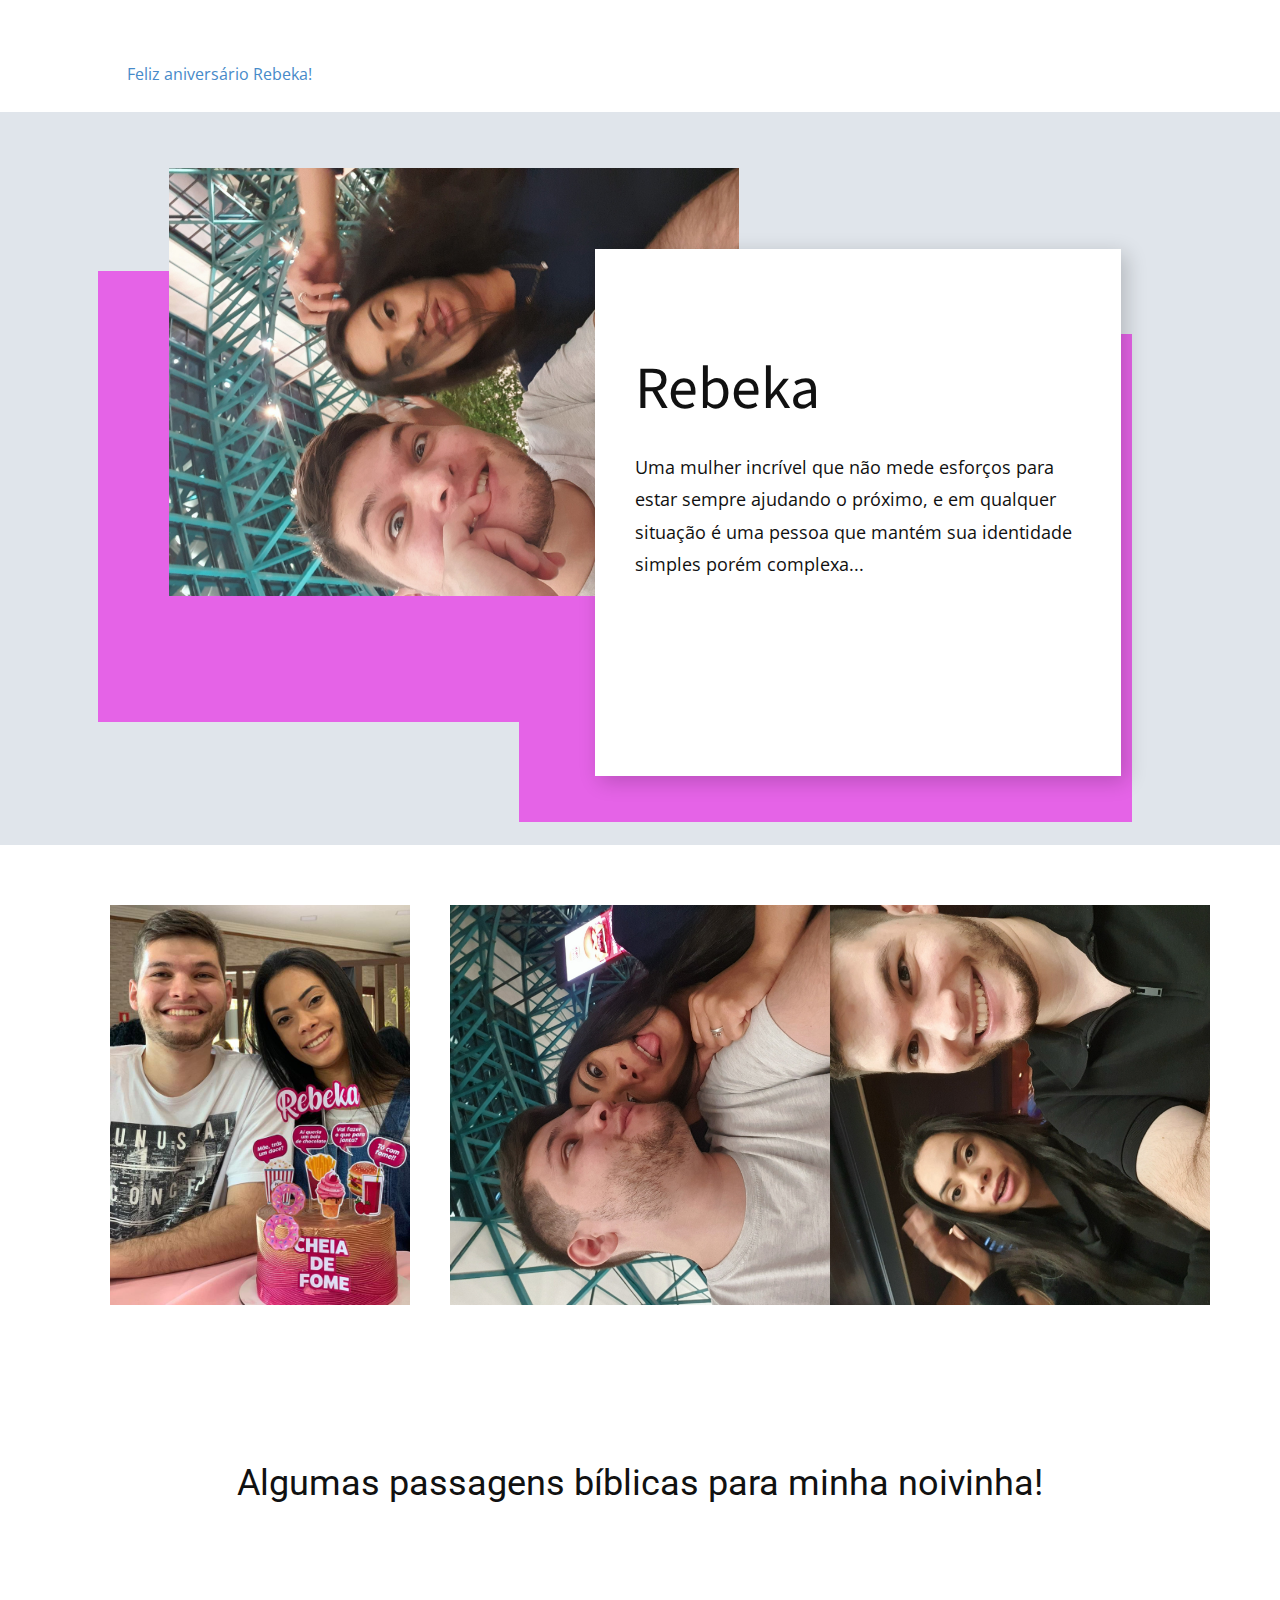
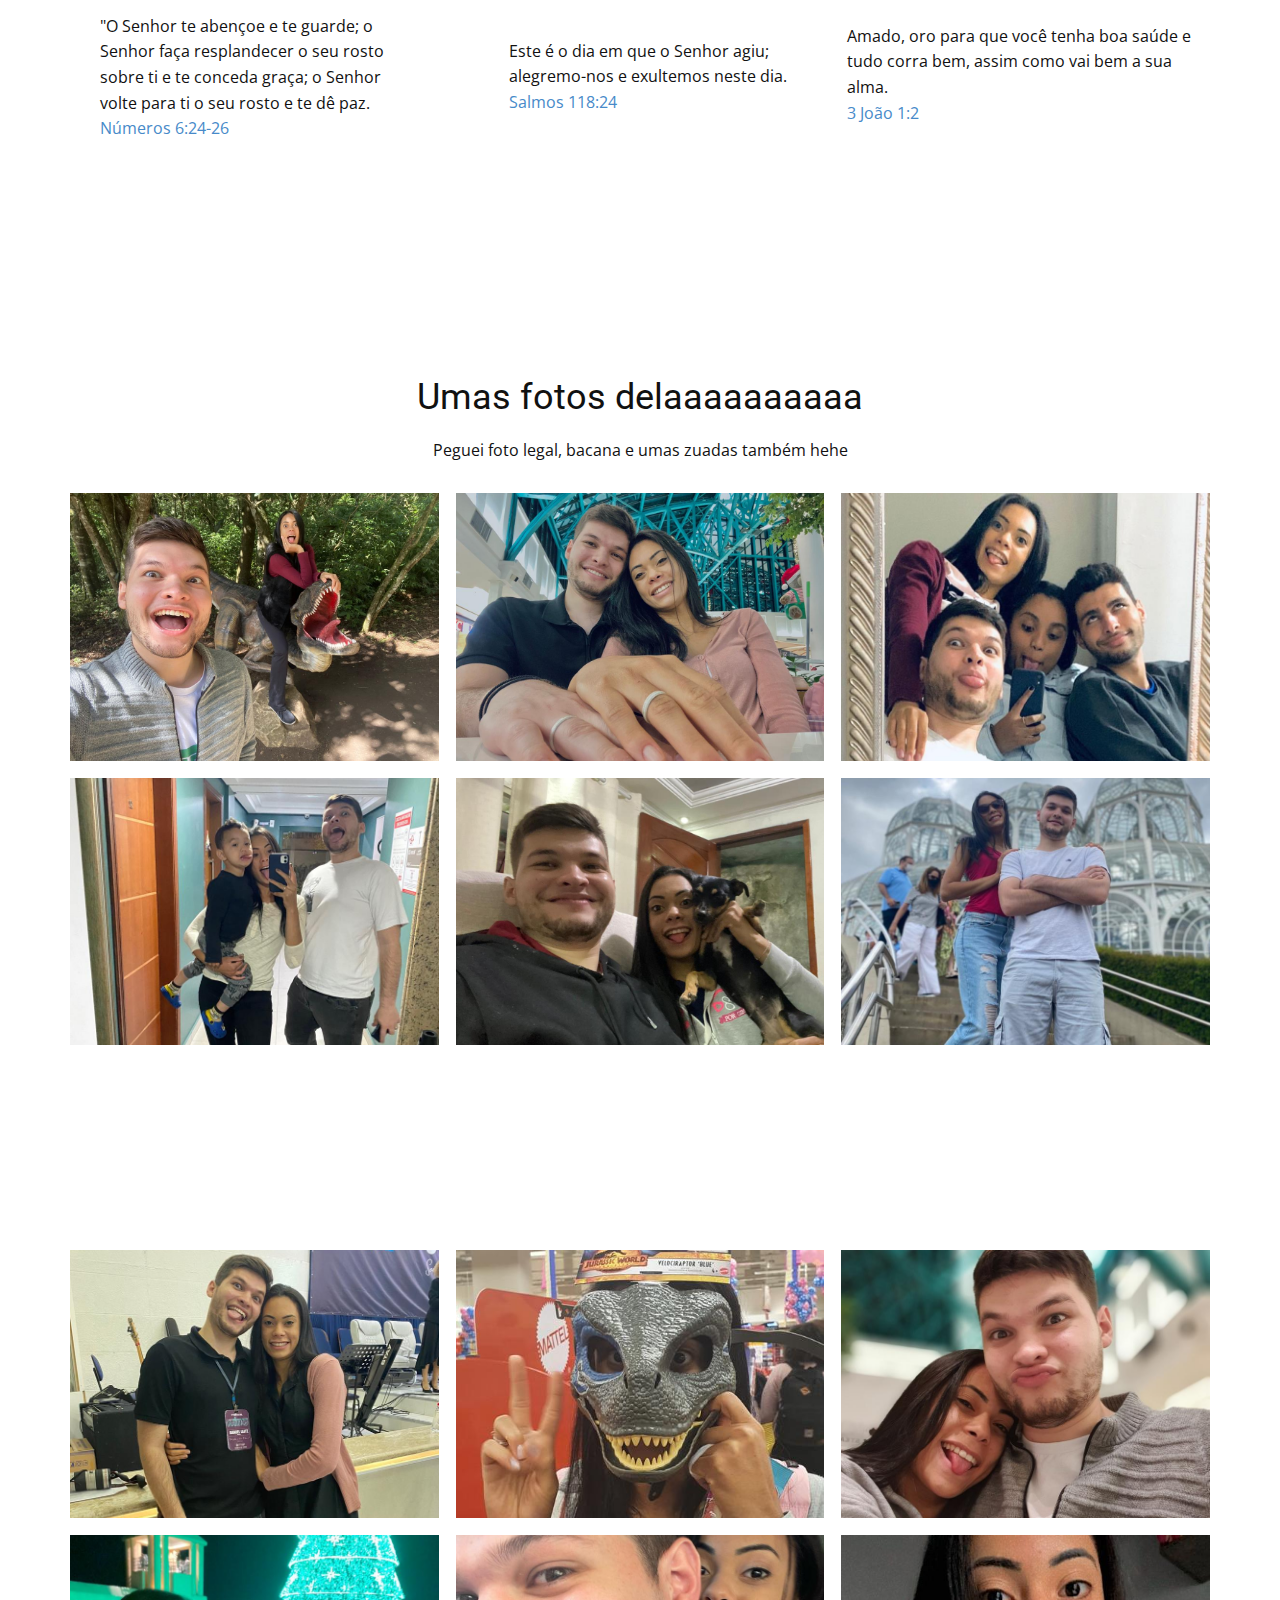
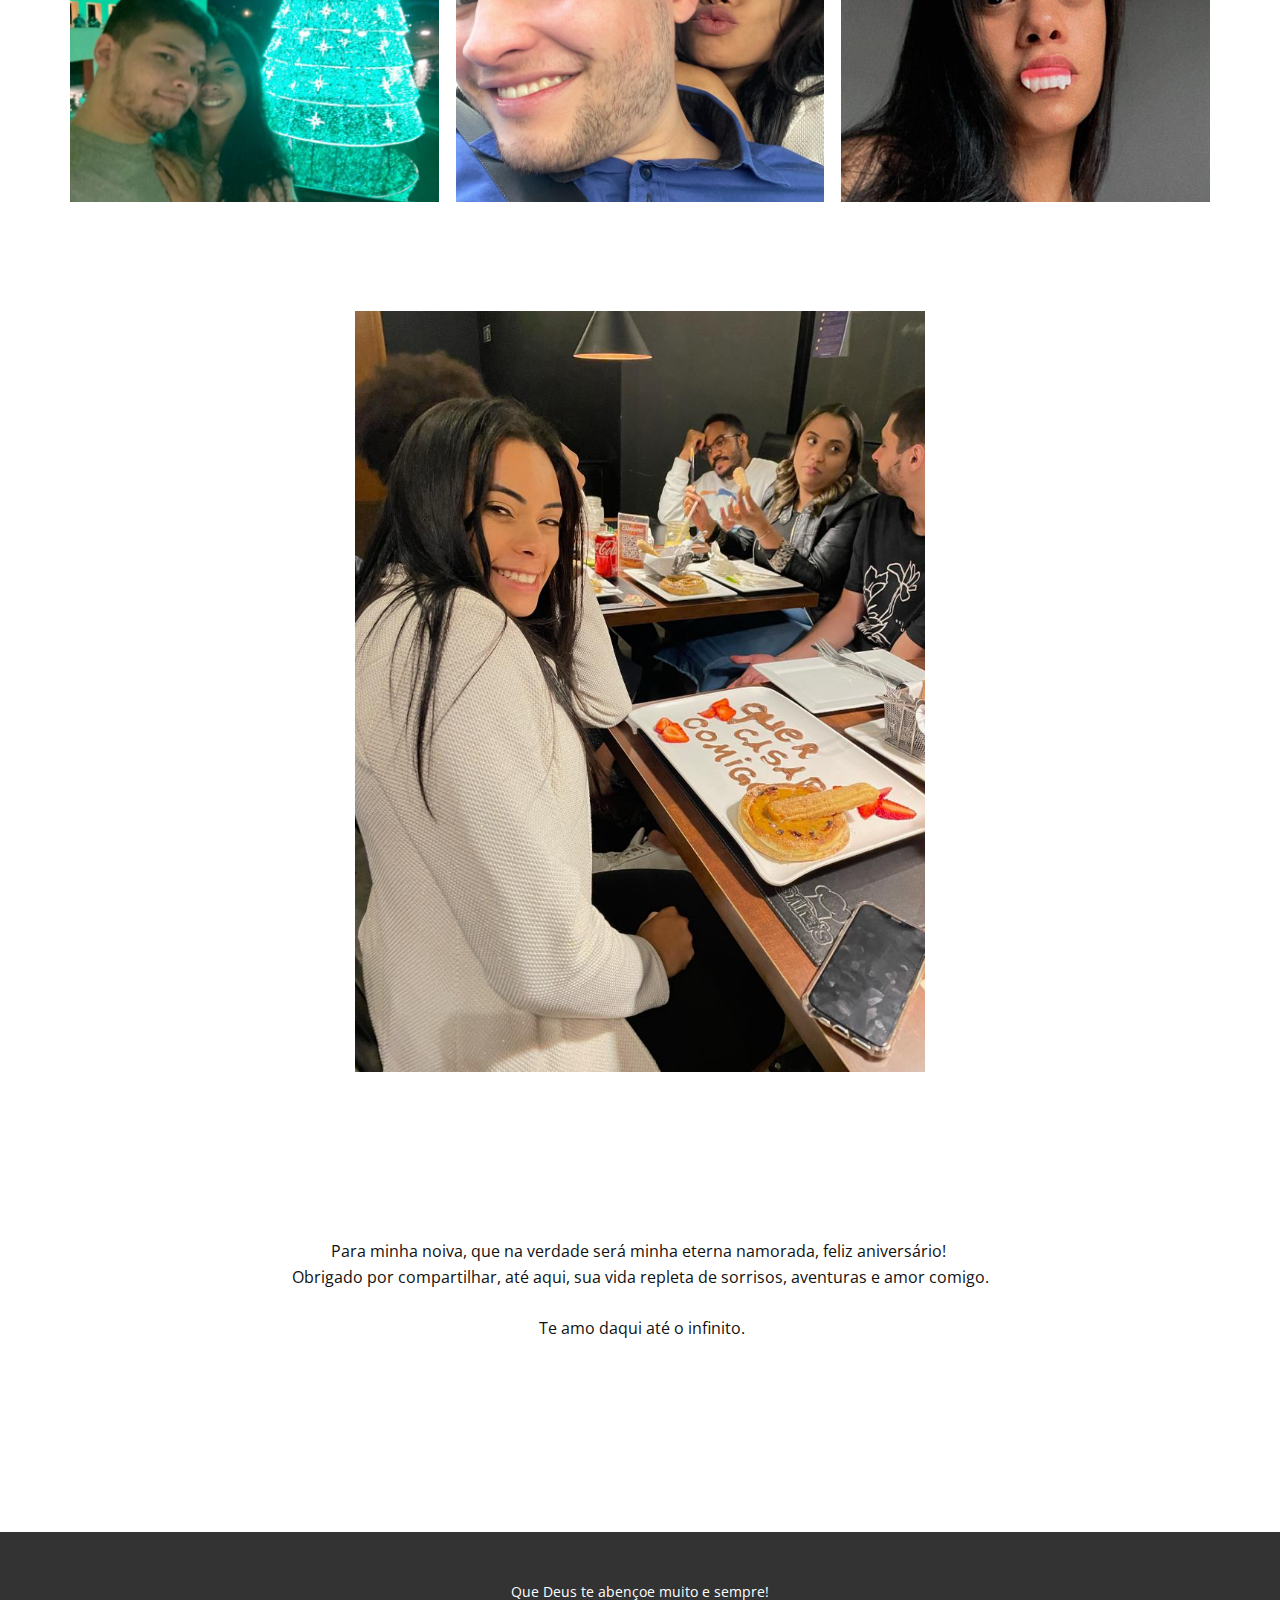
<file: index.html>
<!DOCTYPE html>
<html style="font-size: 16px;" lang="pt"><head>
    <meta name="viewport" content="width=device-width, initial-scale=1.0">
    <meta charset="utf-8">
    <meta name="keywords" content="Rebeka, Algumas passagens bíblicas para minha noivinha!, Umas fotos delaaaaaaaaaa">
    <meta name="description" content="">
    <title>Bekinha</title>
    <link rel="stylesheet" href="nicepage.css" media="screen">
<link rel="stylesheet" href="Página-Inicial.css" media="screen">
    <script class="u-script" type="text/javascript" src="jquery.js" defer=""></script>
    <script class="u-script" type="text/javascript" src="nicepage.js" defer=""></script>
    <meta name="generator" content="Nicepage 5.0.7, nicepage.com">
    <link id="u-theme-google-font" rel="stylesheet" href="https://fonts.googleapis.com/css?family=Roboto:100,100i,300,300i,400,400i,500,500i,700,700i,900,900i|Open+Sans:300,300i,400,400i,500,500i,600,600i,700,700i,800,800i">
    <link id="u-page-google-font" rel="stylesheet" href="https://fonts.googleapis.com/css?family=Source+Sans+Pro:200,200i,300,300i,400,400i,600,600i,700,700i,900,900i">
    
    
    
    
    
    
    
    
    <script type="application/ld+json">{
		"@context": "http://schema.org",
		"@type": "Organization",
		"name": ""
}</script>
    <meta name="theme-color" content="#478ac9">
    <meta property="og:title" content="Página Inicial">
    <meta property="og:type" content="website">
  </head>
  <body data-home-page="Página-Inicial.html" data-home-page-title="Página Inicial" class="u-body u-xl-mode" data-lang="pt"><header class="u-clearfix u-header u-header" id="sec-c22b"><div class="u-clearfix u-sheet u-sheet-1">
        <nav class="u-menu u-menu-one-level u-offcanvas u-menu-1">
          <div class="menu-collapse" style="font-size: 1rem; letter-spacing: 0px;">
            <a class="u-button-style u-custom-left-right-menu-spacing u-custom-padding-bottom u-custom-top-bottom-menu-spacing u-nav-link u-text-active-palette-1-base u-text-hover-palette-2-base" href="#">
              <svg class="u-svg-link" viewBox="0 0 24 24"><use xmlns:xlink="http://www.w3.org/1999/xlink" xlink:href="#menu-hamburger"></use></svg>
              <svg class="u-svg-content" version="1.1" id="menu-hamburger" viewBox="0 0 16 16" x="0px" y="0px" xmlns:xlink="http://www.w3.org/1999/xlink" xmlns="http://www.w3.org/2000/svg"><g><rect y="1" width="16" height="2"></rect><rect y="7" width="16" height="2"></rect><rect y="13" width="16" height="2"></rect>
</g></svg>
            </a>
          </div>
          <div class="u-custom-menu u-nav-container">
            <ul class="u-nav u-unstyled u-nav-1"><li class="u-nav-item"><a class="u-button-style u-nav-link u-text-active-palette-1-base u-text-hover-palette-2-base" href="index.html" style="padding: 10px 20px;">Feliz aniversário Rebeka!</a>
</li></ul>
          </div>
          <div class="u-custom-menu u-nav-container-collapse">
            <div class="u-black u-container-style u-inner-container-layout u-opacity u-opacity-95 u-sidenav">
              <div class="u-inner-container-layout u-sidenav-overflow">
                <div class="u-menu-close"></div>
                <ul class="u-align-center u-nav u-popupmenu-items u-unstyled u-nav-2"><li class="u-nav-item"><a class="u-button-style u-nav-link" href="index.html">Página Inicial</a>
</li></ul>
              </div>
            </div>
            <div class="u-black u-menu-overlay u-opacity u-opacity-70"></div>
          </div>
        </nav>
      </div></header>
    <section class="u-clearfix u-palette-5-light-2 u-section-1" id="carousel_c954">
      <div class="u-clearfix u-sheet u-valign-middle-md u-valign-middle-sm u-sheet-1">
        <div class="u-custom-color-1 u-shape u-shape-rectangle u-shape-1"></div>
        <div class="u-custom-color-1 u-shape u-shape-rectangle u-shape-2"></div>
        <img class="u-image u-image-default u-image-1" src="images/20220711_185717.jpg" alt="" data-image-width="3648" data-image-height="2736">
        <div class="u-container-style u-group u-white u-group-1">
          <div class="u-container-layout u-container-layout-1">
            <h1 class="u-text u-text-1">Rebeka</h1>
            <p class="u-text u-text-2">Uma mulher incrível que não mede esforços para estar sempre ajudando o próximo, e em qualquer situação é uma pessoa que mantém sua identidade simples porém complexa...</p>
          </div>
        </div>
      </div>
    </section>
    <section class="u-clearfix u-section-2" id="sec-8961">
      <div class="u-clearfix u-sheet u-sheet-1">
        <div class="u-clearfix u-expanded-width u-layout-wrap u-layout-wrap-1">
          <div class="u-layout">
            <div class="u-layout-row">
              <div class="u-container-style u-layout-cell u-size-20 u-layout-cell-1">
                <div class="u-container-layout u-container-layout-1">
                  <img class="u-absolute-hcenter u-expanded-height u-image u-image-1" src="images/WhatsAppImage2022-11-22at21.04.30.jpeg" data-image-width="768" data-image-height="1024">
                </div>
              </div>
              <div class="cell-temp-clone u-container-style u-image u-layout-cell u-size-20 u-image-2" data-image-width="3648" data-image-height="2736">
                <div class="u-container-layout u-valign-top u-container-layout-2"></div>
              </div>
              <div class="u-container-style u-image u-layout-cell u-size-20 u-image-3" data-image-width="3648" data-image-height="2736">
                <div class="u-container-layout u-container-layout-3"></div>
              </div>
            </div>
          </div>
        </div>
      </div>
    </section>
    <section class="u-align-center u-clearfix u-section-3" id="sec-07d0">
      <div class="u-clearfix u-sheet u-valign-middle u-sheet-1">
        <h2 class="u-text u-text-default u-text-1">Algumas passagens bíblicas para minha noivinha!</h2>
        <div class="u-clearfix u-expanded-width u-layout-wrap u-layout-wrap-1">
          <div class="u-layout">
            <div class="u-layout-row">
              <div class="u-container-style u-layout-cell u-left-cell u-size-20 u-layout-cell-1">
                <div class="u-container-layout u-container-layout-1">
                  <p class="u-text u-text-default u-text-2"> "O Senhor te abençoe e te guarde; o Senhor faça resplandecer o seu rosto sobre ti e te conceda graça; o Senhor volte para ti o seu rosto e te dê paz.<br>
                    <a href="https://www.bibliaon.com/versiculo/numeros_6_24-26/" class="u-active-none u-border-none u-btn u-button-style u-hover-none u-none u-text-palette-1-base u-btn-1">Números 6:24-26</a>
                  </p>
                </div>
              </div>
              <div class="u-container-style u-layout-cell u-size-20 u-layout-cell-2">
                <div class="u-container-layout u-container-layout-2">
                  <p class="u-text u-text-default u-text-3"> Este é o dia em que o Senhor agiu;<br>alegremo-nos e exultemos neste dia.<br>
                    <a href="https://www.bibliaon.com/versiculo/salmos_118_24/" class="u-active-none u-border-none u-btn u-button-style u-hover-none u-none u-text-palette-1-base u-btn-2">Salmos 118:24</a>
                  </p>
                </div>
              </div>
              <div class="u-container-style u-layout-cell u-right-cell u-size-20 u-layout-cell-3">
                <div class="u-container-layout u-valign-top u-container-layout-3">
                  <p class="u-text u-text-default u-text-4"> Amado, oro para que você tenha boa saúde e tudo corra bem, assim como vai bem a sua alma.<br>
                    <a href="https://www.bibliaon.com/versiculo/3_joao_1_2/" class="u-active-none u-border-none u-btn u-button-style u-hover-none u-none u-text-palette-1-base u-btn-3">3 João 1:2</a>
                  </p>
                </div>
              </div>
            </div>
          </div>
        </div>
      </div>
    </section>
    <section class="u-align-center u-clearfix u-section-4" id="sec-ab38">
      <div class="u-clearfix u-sheet u-valign-middle u-sheet-1">
        <h2 class="u-text u-text-default u-text-1">Umas fotos delaaaaaaaaaa</h2>
        <p class="u-text u-text-2">Peguei foto legal, bacana e umas zuadas também hehe</p>
        <div class="u-expanded-width u-gallery u-layout-grid u-lightbox u-show-text-on-hover u-gallery-1">
          <div class="u-gallery-inner u-gallery-inner-1">
            <div class="u-effect-fade u-gallery-item">
              <div class="u-back-slide" data-image-width="1024" data-image-height="768">
                <img class="u-back-image u-expanded" src="images/WhatsAppImage2022-11-22at21.04.29.jpeg">
              </div>
              <div class="u-container-align-center u-over-slide u-shading u-over-slide-1">
                <h3 class="u-align-center u-gallery-heading" style="width: 329px; margin-right: auto; margin-left: auto;"></h3>
                <p class="u-align-center u-gallery-text" style="width: 329px; margin-right: auto; margin-left: auto;"></p>
              </div>
            </div>
            <div class="u-effect-fade u-gallery-item">
              <div class="u-back-slide" data-image-width="1024" data-image-height="768">
                <img class="u-back-image u-expanded" src="images/WhatsAppImage2022-11-22at21.04.302.jpeg">
              </div>
              <div class="u-container-align-center u-over-slide u-shading u-over-slide-2">
                <h3 class="u-align-center u-gallery-heading" style="width: 329px; margin-right: auto; margin-left: auto;"></h3>
                <p class="u-align-center u-gallery-text" style="width: 329px; margin-right: auto; margin-left: auto;"></p>
              </div>
            </div>
            <div class="u-effect-fade u-gallery-item">
              <div class="u-back-slide" data-image-width="754" data-image-height="1024">
                <img class="u-back-image u-expanded u-back-image-3" src="images/WhatsAppImage2022-11-22at21.04.301.jpeg">
              </div>
              <div class="u-container-align-center u-over-slide u-shading u-over-slide-3">
                <h3 class="u-align-center u-gallery-heading" style="width: 329px; margin-right: auto; margin-left: auto;"></h3>
                <p class="u-align-center u-gallery-text" style="width: 329px; margin-right: auto; margin-left: auto;"></p>
              </div>
            </div>
            <div class="u-effect-fade u-gallery-item">
              <div class="u-back-slide" data-image-width="768" data-image-height="1024">
                <img class="u-back-image u-expanded u-back-image-4" src="images/WhatsAppImage2022-11-22at21.04.291.jpeg">
              </div>
              <div class="u-container-align-center u-over-slide u-shading u-over-slide-4">
                <h3 class="u-align-center u-gallery-heading" style="width: 329px; margin-right: auto; margin-left: auto;"></h3>
                <p class="u-align-center u-gallery-text" style="width: 329px; margin-right: auto; margin-left: auto;"></p>
              </div>
            </div>
            <div class="u-effect-fade u-gallery-item">
              <div class="u-back-slide" data-image-width="964" data-image-height="1024">
                <img class="u-back-image u-expanded u-back-image-5" src="images/WhatsAppImage2022-11-22at21.04.296.jpeg">
              </div>
              <div class="u-container-align-center u-over-slide u-shading u-over-slide-5">
                <h3 class="u-align-center u-gallery-heading" style="width: 329px; margin-right: auto; margin-left: auto;"></h3>
                <p class="u-align-center u-gallery-text" style="width: 329px; margin-right: auto; margin-left: auto;"></p>
              </div>
            </div>
            <div class="u-effect-fade u-gallery-item">
              <div class="u-back-slide" data-image-width="766" data-image-height="1024">
                <img class="u-back-image u-expanded" src="images/WhatsAppImage2022-11-22at21.04.303.jpeg">
              </div>
              <div class="u-container-align-center u-over-slide u-shading u-over-slide-6">
                <h3 class="u-align-center u-gallery-heading" style="width: 329px; margin-right: auto; margin-left: auto;"></h3>
                <p class="u-align-center u-gallery-text" style="width: 329px; margin-right: auto; margin-left: auto;"></p>
              </div>
            </div>
          </div>
        </div>
      </div>
    </section>
    <section class="u-align-center u-clearfix u-section-5" id="sec-3563">
      <div class="u-clearfix u-sheet u-sheet-1">
        <div class="u-expanded-width u-gallery u-layout-grid u-lightbox u-show-text-on-hover u-gallery-1">
          <div class="u-gallery-inner u-gallery-inner-1">
            <div class="u-effect-fade u-gallery-item">
              <div class="u-back-slide" data-image-width="768" data-image-height="1024">
                <img class="u-back-image u-expanded u-back-image-1" src="images/WhatsAppImage2022-11-22at21.04.297.jpeg">
              </div>
              <div class="u-over-slide u-shading u-over-slide-1">
                <h3 class="u-gallery-heading"></h3>
                <p class="u-gallery-text"></p>
              </div>
            </div>
            <div class="u-effect-fade u-gallery-item">
              <div class="u-back-slide" data-image-width="485" data-image-height="1024">
                <img class="u-back-image u-expanded" src="images/WhatsAppImage2022-11-22at21.04.294.jpeg">
              </div>
              <div class="u-over-slide u-shading u-over-slide-2">
                <h3 class="u-gallery-heading"></h3>
                <p class="u-gallery-text"></p>
              </div>
            </div>
            <div class="u-effect-fade u-gallery-item">
              <div class="u-back-slide" data-image-width="768" data-image-height="1024">
                <img class="u-back-image u-expanded" src="images/WhatsAppImage2022-11-22at21.04.293.jpeg">
              </div>
              <div class="u-over-slide u-shading u-over-slide-3">
                <h3 class="u-gallery-heading"></h3>
                <p class="u-gallery-text"></p>
              </div>
            </div>
            <div class="u-effect-fade u-gallery-item">
              <div class="u-back-slide" data-image-width="768" data-image-height="1024">
                <img class="u-back-image u-expanded" src="images/WhatsAppImage2022-11-22at21.04.304.jpeg">
              </div>
              <div class="u-over-slide u-shading u-over-slide-4">
                <h3 class="u-gallery-heading"></h3>
                <p class="u-gallery-text"></p>
              </div>
            </div>
            <div class="u-effect-fade u-gallery-item">
              <div class="u-back-slide" data-image-width="768" data-image-height="1024">
                <img class="u-back-image u-expanded" src="images/WhatsAppImage2022-11-22at21.04.308.jpeg">
              </div>
              <div class="u-over-slide u-shading u-over-slide-5">
                <h3 class="u-gallery-heading"></h3>
                <p class="u-gallery-text"></p>
              </div>
            </div>
            <div class="u-effect-fade u-gallery-item">
              <div class="u-back-slide" data-image-width="576" data-image-height="1024">
                <img class="u-back-image u-expanded u-back-image-6" src="images/WhatsAppImage2022-11-22at21.04.305.jpeg">
              </div>
              <div class="u-over-slide u-shading u-over-slide-6">
                <h3 class="u-gallery-heading"></h3>
                <p class="u-gallery-text"></p>
              </div>
            </div>
          </div>
        </div>
      </div>
    </section>
    <section class="u-clearfix u-container-align-center u-section-6" id="sec-14ec">
      <div class="u-clearfix u-sheet u-sheet-1">
        <img class="u-image u-image-default u-image-1" src="images/WhatsAppImage2022-11-22at21.04.3010.jpeg" alt="" data-image-width="767" data-image-height="1024">
      </div>
    </section>
    <section class="u-clearfix u-section-7" id="sec-9e00">
      <div class="u-clearfix u-sheet u-sheet-1">
        <p class="u-align-center u-text u-text-1"> Para minha noiva, que na verdade será minha eterna namorada, feliz aniversário!&nbsp;<br>Obrigado por compartilhar, até aqui, sua vida repleta de sorrisos, aventuras e amor comigo.<br>
          <br>&nbsp;Te amo daqui até o infinito.
        </p>
      </div>
    </section>
    
    
    <footer class="u-align-center u-clearfix u-footer u-grey-80 u-footer" id="sec-bbe3"><div class="u-clearfix u-sheet u-sheet-1">
        <p class="u-small-text u-text u-text-variant u-text-1">Que Deus te abençoe muito e sempre!</p>
      </div></footer>

    </section>
  
</body></html>
</file>
